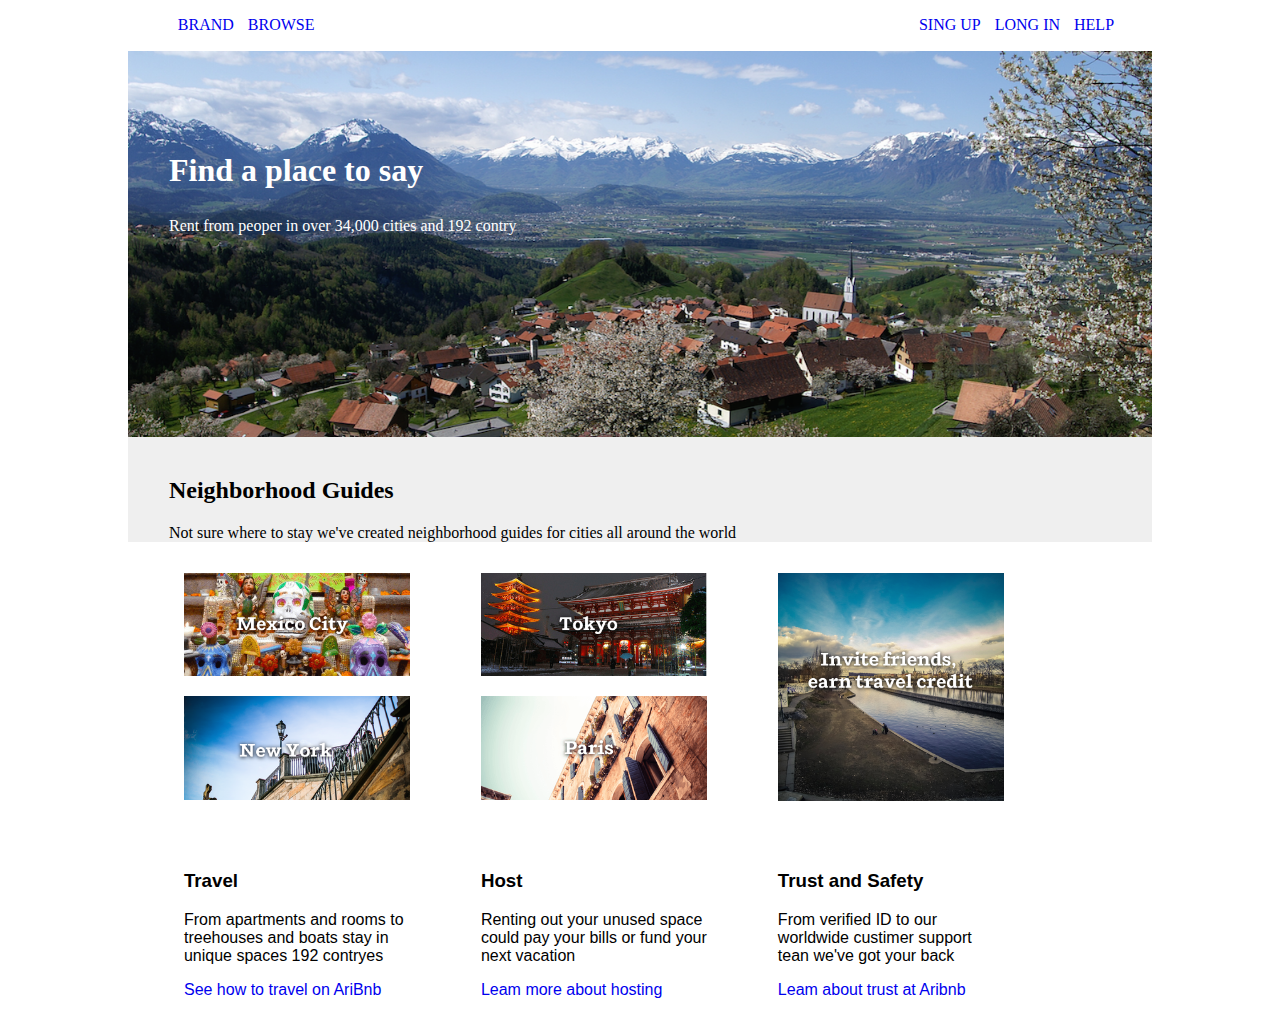
<file: index.html>
<!DOCTYPE html>
<html lang="en">
<head>
    <meta charset="UTF-8">
     <meta name="decription" content="Tokyo , Mexico,Paris,New York là những thành phố được nhiều người chọn đi du lịch">
    <meta name="viewport" content="width=device-width, initial-scale=1.0">
    <link rel="stylesheet"  href="css/style.css" type="text/css">
    <link rel="stylesheet"  href="css/mobile.css" type="text/css">
    <link rel="stylesheet"  href="css/tablet.css" type="text/css">
    <!-- Global site tag (gtag.js) - Google Analytics -->
<script async src="https://www.googletagmanager.com/gtag/js?id=G-YB0PD18R6B"></script>
<script>
  window.dataLayer = window.dataLayer || [];
  function gtag(){dataLayer.push(arguments);}
  gtag('js', new Date());

  gtag('config', 'G-YB0PD18R6B');
</script>
    <title>trang web dau tien</title>
</head>
<body>
    <div id="menu">
        <ul>
        <li> <a href="index.html">BRAND</a></li>
        <li> <a href="gioithieu.html">BROWSE</a></li>
        <li > <a href="singup.html">SING UP</a></li>
        <li > <a href="longin.html">LONG IN</a></li>
        <li > <a href="help.html">HELP</a></li>
        </ul>   
    </div>
    <div id="banner">
        <img src="images/lodging.png">
        <h1>Find a place to say</h1>
        <p>Rent from peoper in over 34,000 cities and 192 contry</p>
    </div>
    <div id="main-content">
        <h2 >Neighborhood Guides</h2>
        <p> Not sure where to stay we've created neighborhood guides for cities all around the world</p>
    
            <div id="table-img">
                <div class="col col-1">
                    <img src="images/mexico-city.png" alt="Mexico">
                    <img src="images/ny.png" alt="New York">
                </div>
                <div class="col col-2">
                    <img src="images/tokyo.png" alt="Tokyo">
                    <img src="images/paris.png" alt="Pari" >
                </div>
                <div class="col col-3">
                    <img src="images/invite.png" alt="Invite">
                </div>
            
            </div>
    </div>
<div id="footer">
<div class="col col-1">
    <h3> Travel</h3>
    <p>From apartments and rooms to treehouses and boats stay in unique spaces 192 contryes</p>
    <a href="#" >See how to travel on AriBnb</a>
</div>
<div class="col col-2">
    <h3>Host </h3>
    <p>Renting out your unused space could pay your bills or fund your next vacation</p>
    <a href="#" >Leam more about hosting</a>
</div>
<div class="col col-3">
    <h3>Trust and Safety </h3>
    <p>From verified ID to our worldwide custimer support tean we've got  your back</p>
    <a href="#" > Leam about trust at Aribnb</a>
</div>
</div>
    
</body>
</html>
</file>
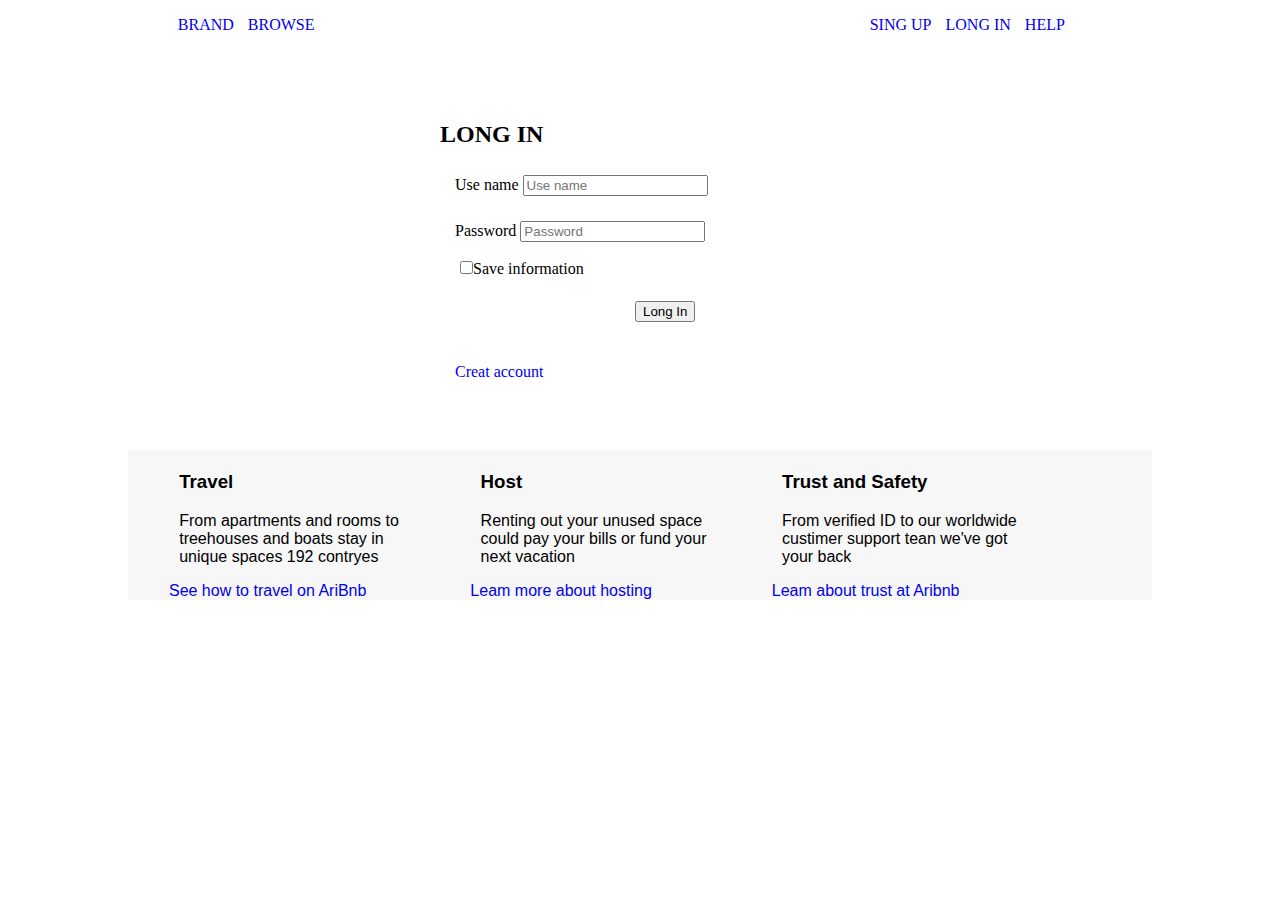
<file: longin.html>
<!DOCTYPE html>
<html lang="en">
<head>
    <meta charset="UTF-8">
    <meta name="viewport" content="width=device-width, initial-scale=1.0">
    <link rel="stylesheet"  href="css/longin.css" type="text/css">
    <title>trang web dau tien</title>
</head>
<body>
    <div id="menu">
        <ul>
        <li> <a href="gioithieu.html">BRAND</a></li>
        <li> <a href="sanpham.html">BROWSE</a></li>
        <li > <a href="singup.html">SING UP</a></li>
        <li > <a href="longin.html">LONG IN</a></li>
        <li > <a href="help.html">HELP</a></li>
        </ul>
    </div>
    <section>
        <div class="longin-container">
            <div class="form">
                <h2>LONG IN</h2>
                <form action="">
                    <div class="input-form">
                        <span>Use name</span>
                        <input type="text" placeholder="Use name">
                    </div>
                    <div class="input-form">
                        <span>Password</span>
                        <input type="password" placeholder="Password">
                    </div>
                    <div class="nho-dang-nhap">
                        <label><input type="checkbox" name="" style="margin-left: 5%;">Save information</label>
                    </div>
                    <div class="input-form">
                        <input type="submit" value="Long In" style="margin-left: 45%;">
                    </div>
                    <div class="input-form">
                        <p><a href="#" style="text-decoration: none;">Creat account</a></p>
                    </div>
                </form>
        </div>
        <!--Kết Thúc Phần Nội Dung-->
    </section>
<div id="footer">
<div class="col col-1">
    <h3> Travel</h3>
    <p>From apartments and rooms to treehouses and boats stay in unique spaces 192 contryes</p>
    <a href="#" >See how to travel on AriBnb</a>
</div>
<div class="col col-2">
    <h3>Host </h3>
    <p>Renting out your unused space could pay your bills or fund your next vacation</p>
    <a href="#" >Leam more about hosting</a>
</div>
<div class="col col-3">
    <h3>Trust and Safety </h3>
    <p>From verified ID to our worldwide custimer support tean we've got  your back</p>
    <a href="#" > Leam about trust at Aribnb</a>
</div>
</div>
    
</body>
</html>
</file>
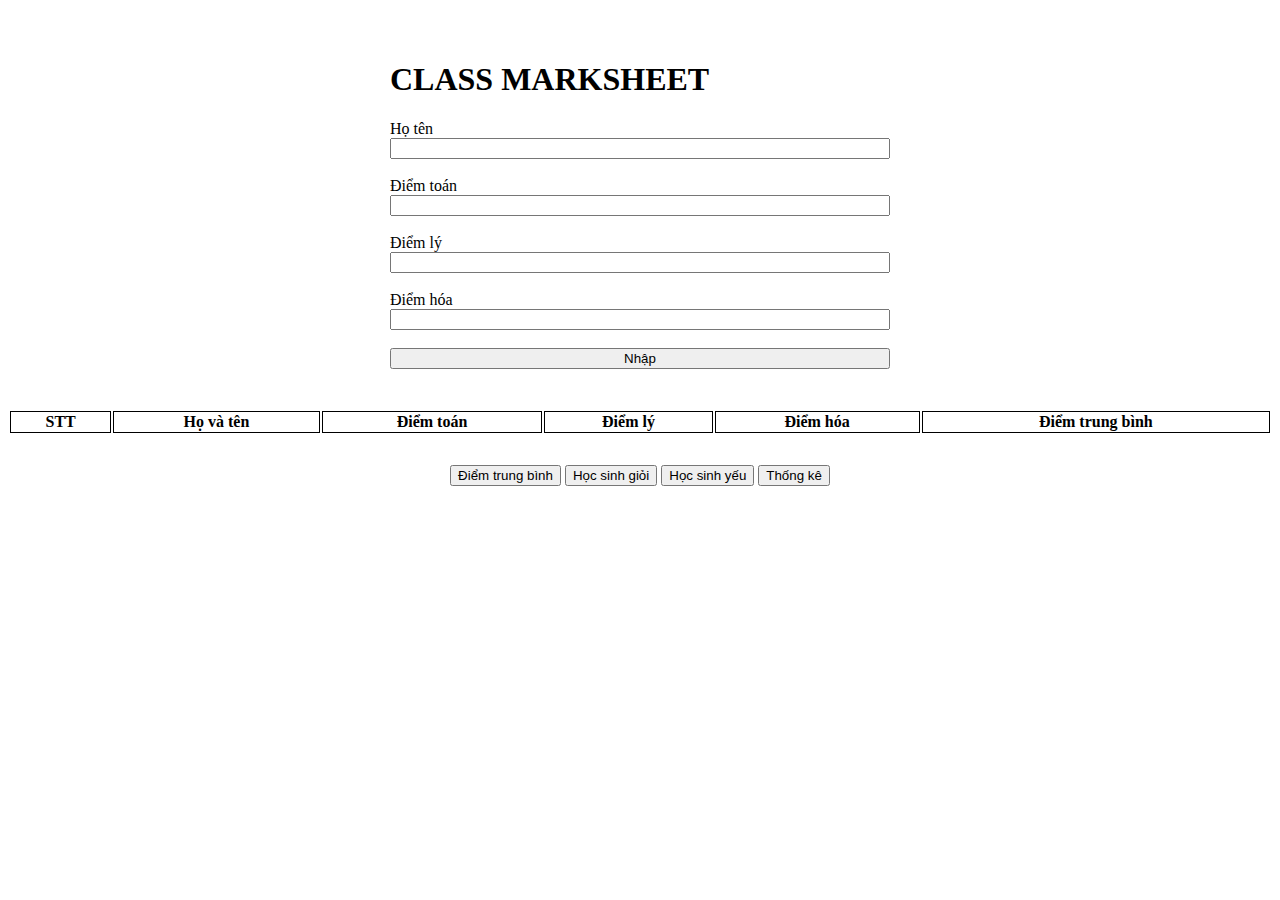
<file: pro2javascript.html>
<!DOCTYPE html>
<html lang="en">
<head>
    <meta charset="UTF-8">
    <meta http-equiv="X-UA-Compatible" content="IE=edge">
    <meta name="viewport" content="width=device-width, initial-scale=1.0">
    <title>Document</title>
    <style>
        form {
            display: flex;
            flex-direction: column;
            justify-content: center;
            width: 100%;
            max-width: 500px;
            margin: 20px auto;
            padding: 20px;
            border: 40px;
        }
         th , td{
            border: solid 1px black;
            text-align: center;
        }
        div{
            text-align: center; 
            margin: 20px auto;
            padding: 10px;
        }
        table{
            width:100%;
            text-align: center;
        }
        @media (max-width : 740px){
            table{
                margin-left: 5%;
            }
        }
        @media (min-width:768px) and (max-width:1024px) {
            table {
                width: 90%;
                margin-left: 3%;
            }
        }
    </style>
</head>
<body>
    <form id="frm" name="frm">
    <h1>CLASS MARKSHEET</h1>
    Họ tên <input type="text" id="hoten" value=""> <br>
    Điểm toán <input type="text" id="toan" value=""><br>
    Điểm lý <input type="text" id="ly" value=""><br>
    Điểm hóa <input type="text" id="hoa" value=""><br>
    <button type="button" onclick="nhap()">Nhập</button>
</form>
<table id="bang" >
<tr>
    <th id="stt">STT</th>
    <th id="name">Họ và tên</th>
    <th id="math">Điểm toán</th>
    <th id="physical">Điểm lý</th>
    <th id="chemistry">Điểm hóa</th>
    <th id="diemtrungbinh">Điểm trung bình</th>
</tr>
</table>
<div >
<button type="button" onclick="trungbinh()">Điểm trung bình</button>
<button type="button" onclick="gioi()">Học sinh giỏi</button>
<button type="button" onclick="yeu()">Học sinh yếu</button>
<button type="button" onclick="thongke()">Thống kê</button>

<p id="hocsinhgioi"></p>
<p id="hocsinhkha"></p>
<p id="hocsinhtrungbinh"></p>
<p id="hocsinhyeu"></p>

</div>
<script type="text/javascript">
    var stt = 0; 
    var testScore = { 
                name: "",
                math: 0,
                physical: 0,
                chemistry: 0
 };  

    function nhap(){
       
        name=document.getElementById("hoten").value ;
        //document.getElementById("name").value;
        math=document.getElementById("toan").value ;
        //document.getElementById("math").value  ;
        physical=document.getElementById("ly").value ;
        //document.getElementById("physical").value ;
        chemistry=document.getElementById("hoa").value ;
        //document.getElementById("chemistry").value ;

         document.getElementById("frm").reset(); //reset lại form
        //thêm các dòng mới khi thực hiện click
        var table = document.getElementById("bang");
        var row = table.insertRow();
        var cell0 = row.insertCell() ;
        var cell1 = row.insertCell();
        var cell2 = row.insertCell();
        var cell3 = row.insertCell();
        var cell4 = row.insertCell();
        var cell5 = row.insertCell();

        stt++;
        cell0.innerHTML=stt  ; //số thứ tự
        cell1.innerHTML=(name);
        cell2.innerHTML=(math) ;
        cell3.innerHTML=(physical) ;
        cell4.innerHTML=(chemistry) ;
        cell5.innerHTML=" ? " ;
    }
    function trungbinh(){
        var dtb = 0 ;
    
        var table = document.getElementById("bang");
        for( var i = 1 ; row=table.rows[i] ; i++){
        //lấy  giá trị theo từng cột.
         math = parseFloat(row.cells[2].innerHTML) ;
         physical = parseFloat(row.cells[3].innerHTML);
         chemistry = parseFloat(row.cells[4].innerHTML);
        dtb = (math + physical + chemistry) / 3 ;
        row.cells[5].innerHTML= dtb ;
        }
    }
    function gioi(){
        var table= document.getElementById("bang");
        for(var i=1 ; row = table.rows[i] ; i++){
            var dtb =parseFloat(row.cells[5].innerHTML) ;
            if(dtb >= 8.0){
                row.style.backgroundColor ="red";
            }
        }
    }
    function yeu(){
        var table = document.getElementById("bang");
        for(var i=1 ; row = table.rows[i] ; i++){
            var dtb = parseFloat(row.cells[5].innerHTML);
            if(dtb <= 5.0){
                row.style.backgroundColor ="green";
            }
        }
    }
    function thongke(){
        var count= 0;var count1 = 0 ; var count2=0 ;var count3 = 0; //các biến đếm.
        var table = document.getElementById("bang");
        for(var i=1 ; row = table.rows[i] ; i++){
            var dtb = parseFloat(row.cells [5].innerHTML);
            if(dtb >=8.0 ){ 
                count+=1 ;
                document.getElementById("hocsinhgioi").innerHTML="Học sinh giỏi :" + count;
            }
            if(dtb>=6.5 && dtb<=8.0){ //var count1= 0;
                count1+=1 ;
                document.getElementById("hocsinhkha").innerHTML="Học sinh khá :" + count1;
            }
            if(dtb<=6.5 && dtb>=5.0){ // var count2= 0;
                count2+=1 ;
                document.getElementById("hocsinhtrungbinh").innerHTML="Học sinh trung bình :" + count2;
            }
            if(dtb<5.0){ //var count3= 0;
                count3 +=1 ;
                document.getElementById("hocsinhyeu").innerHTML="Học sinh yếu :" + count3;
            }
        }
    }
</script>
</body>
</html>
</file>
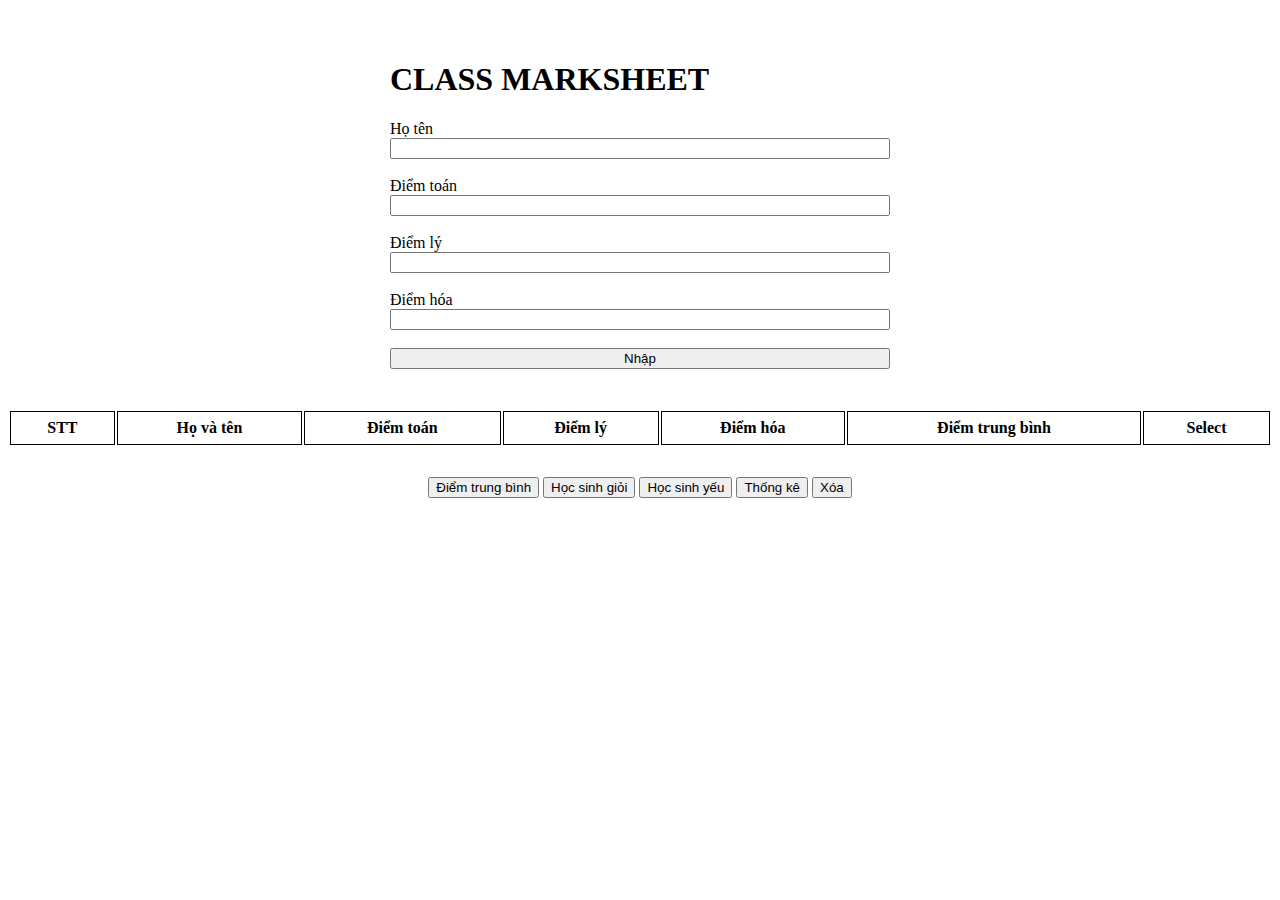
<file: pro3javascript.html>
<!DOCTYPE html>
<html lang="en">
<head>
    <meta charset="UTF-8">
    <meta http-equiv="X-UA-Compatible" content="IE=edge">
    <meta name="viewport" content="width=device-width, initial-scale=1.0">
    <script src="https://ajax.googleapis.com/ajax/libs/jquery/3.5.1/jquery.min.js"></script>
    <title>Document</title>
    <style>
        form {
            display: flex;
            flex-direction: column;
            justify-content: center;
            width: 100%;
            max-width: 500px;
            margin: 20px auto;
            padding: 20px;
            border: 40px;
        }
        div{
            text-align: center; 
            margin: 20px auto;
            padding: 10px;
        }
        table{
            width:100%;
            text-align: center;
        }
         th , td{
            border: solid 1px black;
            text-align: center;
            padding: 7px;
        }
        @media (max-width : 740px){
            table{
                margin-left: 5%;
            }
        }
        @media (min-width:768px) and (max-width:1024px) {
            table {
                width: 90%;
                margin-left: 3%;
            }
        }
    </style>
</head>
<body>
    <form id="frm" name="frm">
        <h1>CLASS MARKSHEET</h1>
        Họ tên <input type="text" id="hoten" value=""> <br>
        Điểm toán <input type="text" id="toan" value=""><br>
        Điểm lý <input type="text" id="ly" value=""><br>
        Điểm hóa <input type="text" id="hoa" value=""><br>
        <button id="btnNhap" type="button" >Nhập</button>
    </form>
    <table id="bang" >
    <tr>
        <th id="stt">STT</th>
        <th id="name">Họ và tên</th>
        <th id="math">Điểm toán</th>
        <th id="physical">Điểm lý</th>
        <th id="chemistry">Điểm hóa</th>
        <th id="diemtrungbinh">Điểm trung bình</th>
        <th>Select</th>
    </tr>
    </table>
    <div id="myDiv" >
    <button type="button" id="btnTrungBinh">Điểm trung bình</button>
    <button type="button" id="btnGioi">Học sinh giỏi</button>
    <button type="button" id="btnYeu">Học sinh yếu</button>
    <button type="button" id="btnThongKe">Thống kê</button>
    <button type="button" id="btnXoa">Xóa</button>
    <p id="hocsinhgioi"></p>
    <p id="hocsinhkha"></p>
    <p id="hocsinhtrungbinh"></p>
    <p id="hocsinhyeu"></p>
    
    </div>
    <script>
        $(document).ready(function(){
            var stt = 0 ;
            var testScore ={
                name : "",
                math : 0 ,
                physical : 0 ,
                chemistry : 0
            };
            $("#btnNhap").click(function(){
                //alert("hi")
                name = $("#hoten").val();
                math = $("#toan").val();
                physical = $("#ly").val();
                chemistry =$("#hoa").val();
                $("form")[0].reset();   //reset form

                stt++ ;
                $("#bang").append("<tr><td>"+stt+"</td><td>"+name+"</td><td>"+math+"</td><td>"+physical+"</td><td>"+chemistry+"</td><td>"+"?"+"</td><td><input type='checkbox' name='record'></td></tr>");
            });
            $("#btnTrungBinh").click(function(){
                $("#bang").find("tr").not(":first").each(function(){ //duyệt qua các dòng (tr).bỏ qua dòng đầu tiên
                    math = $(this).find("td").eq(2).html();           //chọn thẻ phần tử(eq) thứ n 
                    physical=$(this).find("td").eq(3).html();
                    chemistry= $(this).find("td").eq(4).html();
                    var dtb = ((parseFloat(math)+parseFloat(physical)+parseFloat(chemistry))/3).toFixed(2);
                    $(this).find("td").eq(5).html(dtb)

                });
            //     $("#bang").find("tr").not(":first").each(function(){
            //       // if($(this).html() != $("tr:first").html()){
            //         math = $(this).children("td:nth-child(2)").html() ;
            //         physical = $(this).children("td:nth-child(3)").html() ;
            //         chemistry = $(this).children("td:nth-child(4)").html() ;
                   
            //        var dtb= ((parseFloat(math) + parseFloat(physical) + parseFloat(chemistry))/3).toFixed(2) ;
            //         // console.log(dtb)
            //        $(this).children("td:last-child()").html(dtb);
           
            });
            $("#btnGioi").click(function(){
                $("#bang").find("tr").not(":first").each(function(){
                    if($(this).find("td").eq(5).html() >= 8.0){
                        $(this).css("background-color", "red");
                    }
                });
            });
            $("#btnYeu").click(function(){
                $("#bang").find("tr").not(":first").each(function(){
                    if($(this).find("td").eq(5).html() <=5.0){
                        $(this).css("background-color","green");
                    }
                });
            });
            $("#btnThongKe").click(function(){ 
                
                var count = 0 ; var count1 = 0 ; var count2 = 0 ; var count3 = 0 ;
                $("#bang").find("tr").not(":first").each(function(){
                     var dtb = parseFloat($(this).find("td").eq(5).html());
                   if (dtb >= 8.0){
                       count ++ ;
                     $("#hocsinhgioi").html("Học sinh giỏi :"+count);
                   }
                   if(dtb>=6.5 && dtb <=8.0){
                       count1 ++;
                       $("#hocsinhkha").html("Học sinh khá :"+count1);
                   }
                   if(dtb>=5.0 && dtb <= 6.5){
                       count2 ++;
                       $("#hocsinhtrungbinh").html("Học sinh trung bình :"+count2);
                   }
                   if( dtb <=5.0){
                       count3 ++;
                       $("#hocsinhyeu").html("Học sinh yếu :"+count3);
                   }
                });
            });
            $("#btnXoa").click(function(){
                 // Chọn và xóa dòng 
            $("table tr").find('input[name="record"]').each(function(){
                if($(this).is(":checked")){
                    $(this).parents("tr").remove(); //thẻ cha của checkbox bị xóa .
                    reset($("#myDiv"));
                }
            });
            });
        });
    </script>
</body>
</html>
</file>
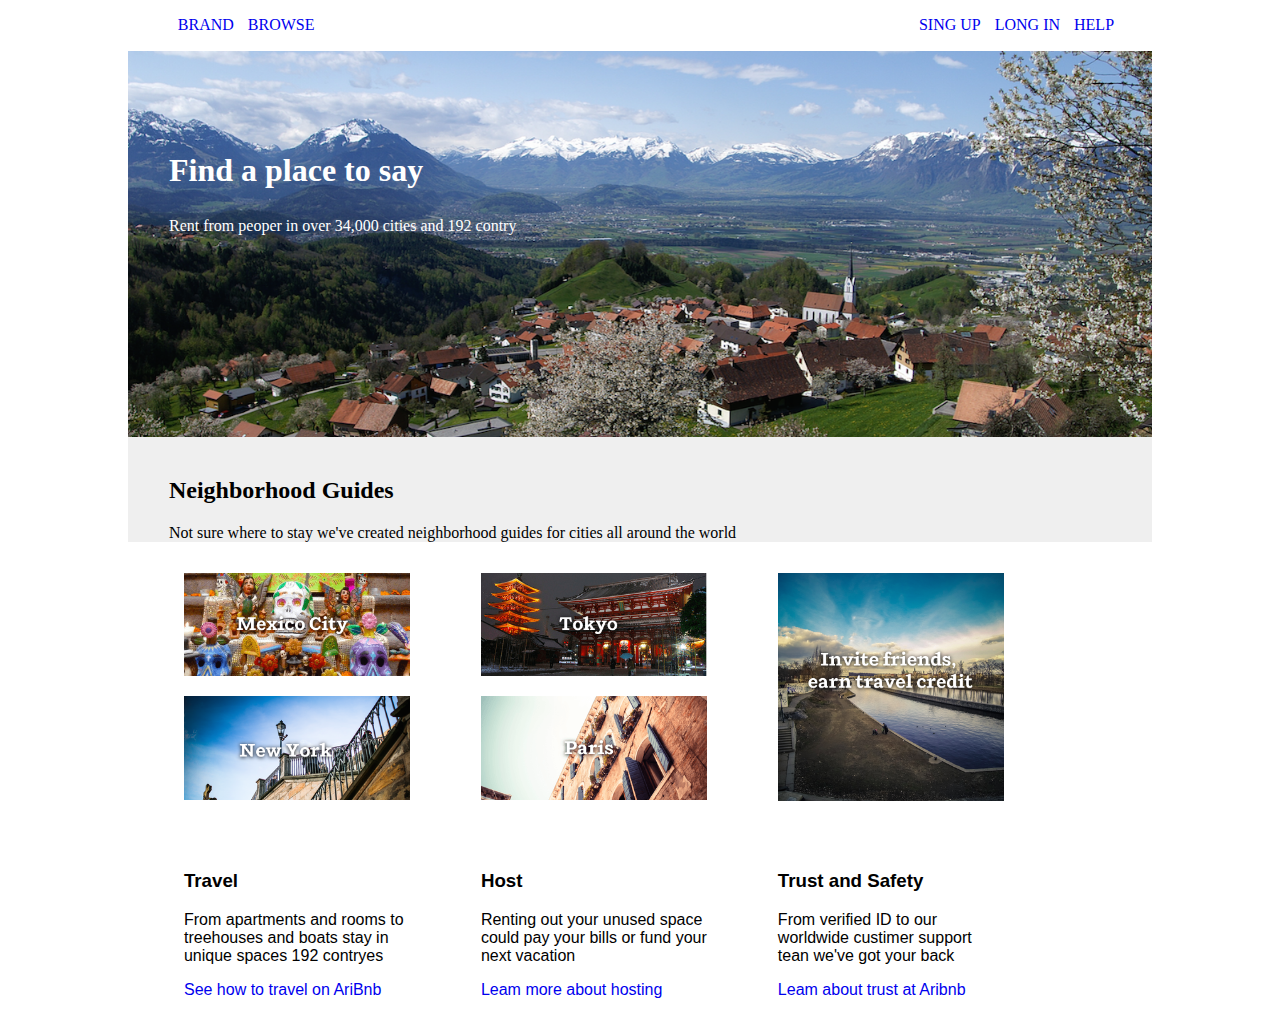
<file: project3.html>
<!DOCTYPE html>
<html lang="en">
<head>
    <meta charset="UTF-8">
     <meta name="decription" content="Tokyo , Mexico,Paris,New York là những thành phố được nhiều người chọn đi du lịch">
    <meta name="viewport" content="width=device-width, initial-scale=1.0">
    <link rel="stylesheet"  href="css/style.css" type="text/css">
    <link rel="stylesheet"  href="css/mobile.css" type="text/css">
    <link rel="stylesheet"  href="css/tablet.css" type="text/css">

    <title>trang web dau tien</title>
</head>
<body>
    <div id="menu">
        <ul>
        <li> <a href="project3.html">BRAND</a></li>
        <li> <a href="gioithieu.html">BROWSE</a></li>
        <li > <a href="singup.html">SING UP</a></li>
        <li > <a href="longin.html">LONG IN</a></li>
        <li > <a href="help.html">HELP</a></li>
        </ul>   
    </div>
    <div id="banner">
        <img src="images/lodging.png">
        <h1>Find a place to say</h1>
        <p>Rent from peoper in over 34,000 cities and 192 contry</p>
    </div>
    <div id="main-content">
        <h2 >Neighborhood Guides</h2>
        <p> Not sure where to stay we've created neighborhood guides for cities all around the world</p>
    
            <div id="table-img">
                <div class="col col-1">
                    <img src="images/mexico-city.png" alt="Mexico">
                    <img src="images/ny.png" alt="New York">
                </div>
                <div class="col col-2">
                    <img src="images/tokyo.png" alt="Tokyo">
                    <img src="images/paris.png" alt="Pari" >
                </div>
                <div class="col col-3">
                    <img src="images/invite.png" alt="Invite">
                </div>
            
            </div>
    </div>
<div id="footer">
<div class="col col-1">
    <h3> Travel</h3>
    <p>From apartments and rooms to treehouses and boats stay in unique spaces 192 contryes</p>
    <a href="#" >See how to travel on AriBnb</a>
</div>
<div class="col col-2">
    <h3>Host </h3>
    <p>Renting out your unused space could pay your bills or fund your next vacation</p>
    <a href="#" >Leam more about hosting</a>
</div>
<div class="col col-3">
    <h3>Trust and Safety </h3>
    <p>From verified ID to our worldwide custimer support tean we've got  your back</p>
    <a href="#" > Leam about trust at Aribnb</a>
</div>
</div>
    
</body>
</html>
</file>
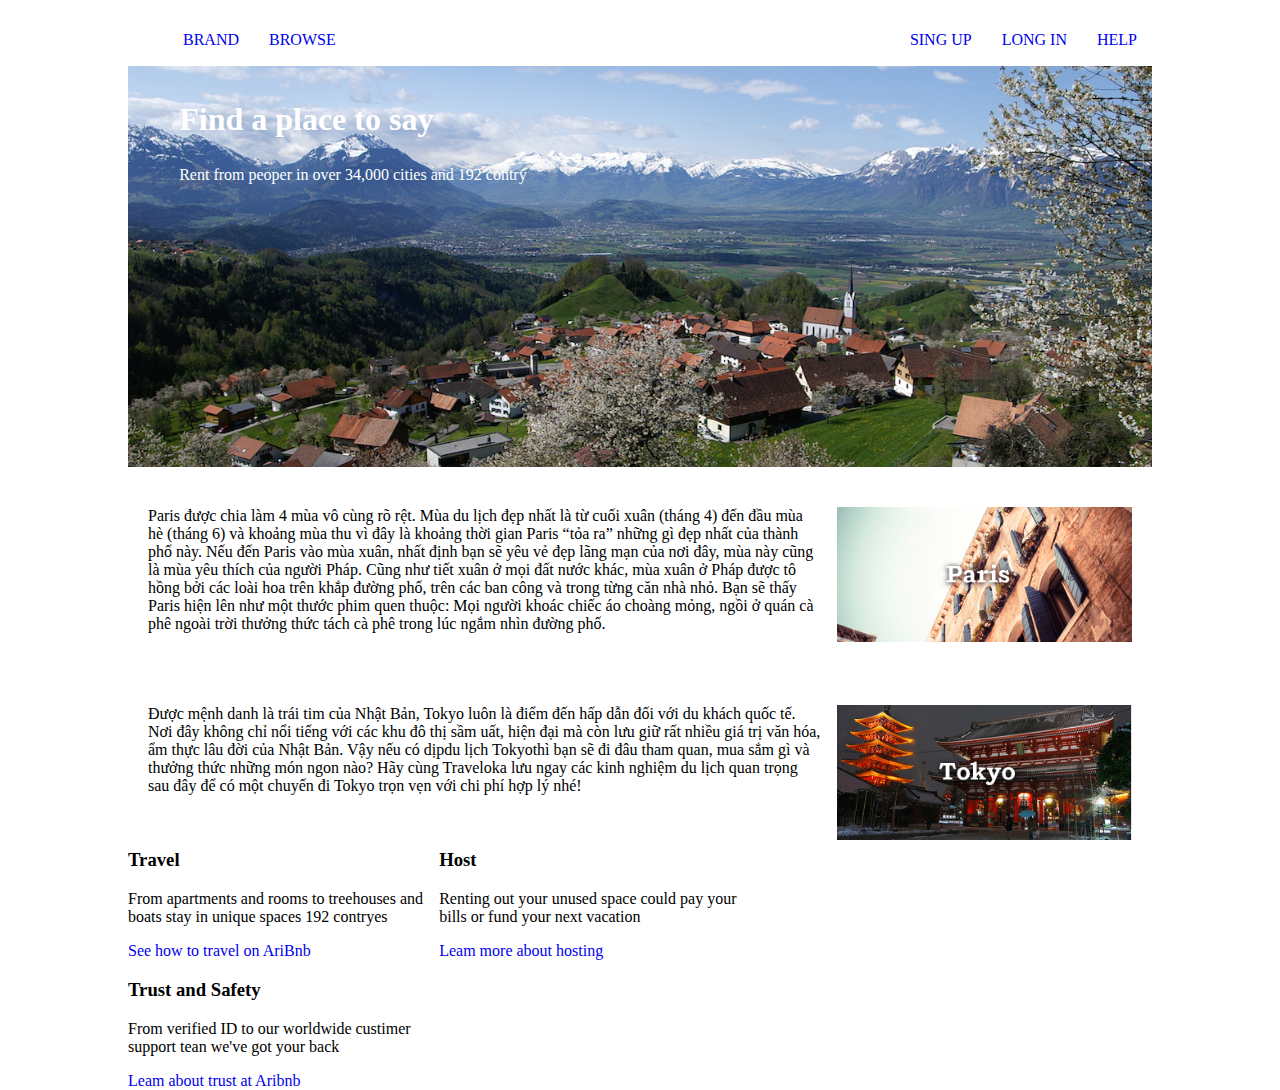
<file: sanpham.html>
<!DOCTYPE html>
<html>
<head>
    <meta charset='utf-8'>
    <meta http-equiv='X-UA-Compatible' content='IE=edge'>
    <title>gioi thieu san pham</title>
    <meta name='viewport' content='width=device-width, initial-scale=1'>
    <link rel='stylesheet' type='text/css' media='screen' href='css/gioithieu.css'>

</head>
<body>
    <header>
        <div class="menu-header">
            <ul class="nav-left">
                <li><a href="index.html">BRAND</a></li>
                <li><a href="sanpham.html">BROWSE</a></li> 
            </ul>
            <ul class="nav-right">
                <li><a href="help.html">HELP</a></li>
                <li><a href="longin.html">LONG IN</a></li>
                <li><a href="singup.html">SING UP</a></li>
           </ul>
        </div>
    </header>
    <section>
        <div id="main-content">
            <img src="images/lodging.png" alt="lodging">
            <h1>Find a place to say</h1>
            <p>Rent from peoper in over 34,000 cities and 192 contry</p>
        </div>
        <div id="brand-img">
            <div >
                  
                <p> <img src="images/paris.png" alt="paris"> Paris được chia làm 4 mùa vô cùng rõ rệt. Mùa du lịch đẹp nhất là từ cuối xuân (tháng 4) đến đầu mùa hè (tháng 6) và khoảng mùa thu vì đây là khoảng thời gian Paris “tỏa ra” những gì đẹp nhất của thành phố này.
                    Nếu đến Paris vào mùa xuân, nhất định bạn sẽ yêu vẻ đẹp lãng mạn của nơi đây, mùa này cũng là mùa yêu thích của người Pháp. Cũng như tiết xuân ở mọi đất nước khác, mùa xuân ở Pháp được tô hồng bởi các loài hoa trên khắp đường phố, trên các ban công và trong từng căn nhà nhỏ. Bạn sẽ thấy Paris hiện lên như một thước phim quen thuộc: Mọi người khoác chiếc áo choàng mỏng, ngồi ở quán cà phê ngoài trời thưởng thức tách cà phê trong lúc ngắm nhìn đường phố.</p>
            </div>
            <div>
                <p><img src="images/tokyo.png" alt="tokyo"> Được mệnh danh là trái tim của Nhật Bản, Tokyo luôn là điểm đến hấp dẫn đối với du khách quốc tế. Nơi đây không chỉ nổi tiếng với các khu đô thị sầm uất, hiện đại mà còn lưu giữ rất nhiều giá trị văn hóa, ẩm thực lâu đời của Nhật Bản. Vậy nếu có dịpdu lịch Tokyothì bạn sẽ đi đâu tham quan, mua sắm gì và thưởng thức những món ngon nào? Hãy cùng Traveloka lưu ngay các kinh nghiệm du lịch quan trọng sau đây để có một chuyến đi Tokyo trọn vẹn với chi phí hợp lý nhé!</p>
            </div>
        </div>
    </section>
    <footer>
        <div id="footer-container">
            <div class="col col-1">
                <h3>Travel</h3>
                <p>From apartments and rooms to treehouses and boats stay in unique spaces 192 contryes</p>
                <a href="#">See how to travel on AriBnb</a>
            </div>
            <div class="col col-2">
                <h3>Host</h3>
                <p>Renting out your unused space could pay your bills or fund your next vacation</p>
                <a href="#">Leam more about hosting</a>
            </div>
            <div class="col col-3">
                <h3>Trust and Safety</h3>
                <p>From verified ID to our worldwide custimer support tean we've got  your back</p>
                <a href="#">Leam about trust at Aribnb</a>
            </div>
        </div>
    </footer>
</body>
</html>
</file>
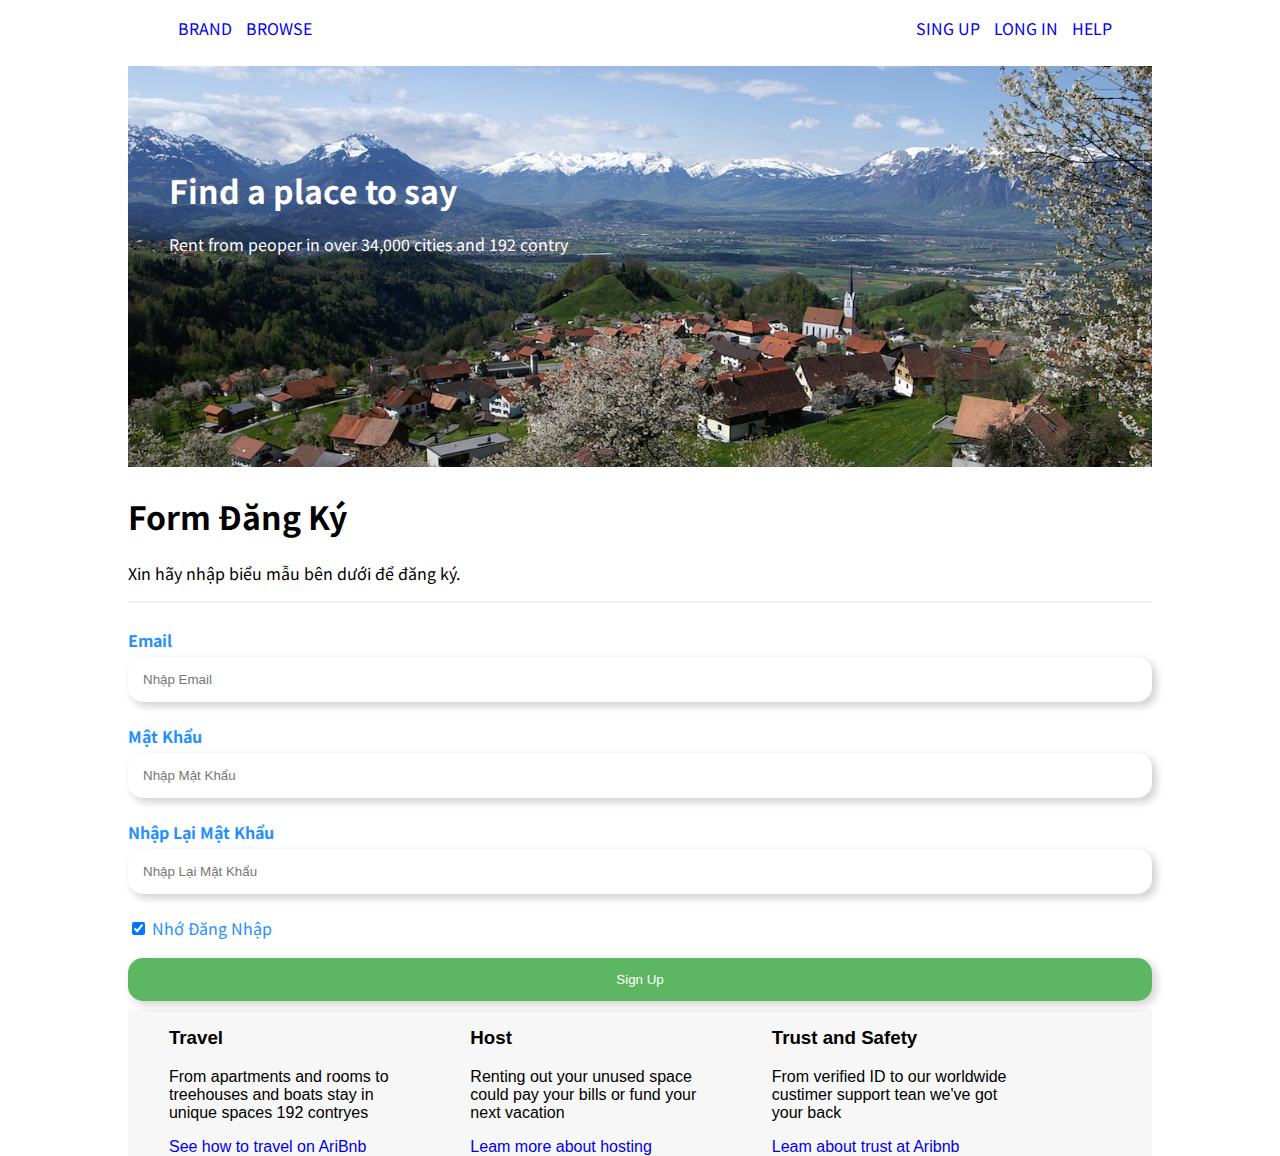
<file: singup.html>
<!DOCTYPE html>
<html lang="en">
<head>
    <meta charset="UTF-8">
    <meta name="viewport" content="width=device-width, initial-scale=1.0">
    <link rel="stylesheet"  href="css/singup.css" type="text/css">
    <!--<link rel="stylesheet"  href="css/mobile.css" type="text/css">
    <link rel="stylesheet"  href="css/tablet.css" type="text/css">
    -->
    <title>trang web dau tien</title>
</head>
<body>
    <div id="menu">
        <ul>
        <li> <a href="gioithieu.html">BRAND</a></li>
        <li> <a href="sanpham.html">BROWSE</a></li>
        <li > <a href="singup.html">SING UP</a></li>
        <li > <a href="longin.html">LONG IN</a></li>
        <li > <a href="help.html">HELP</a></li>
        </ul>   
    </div>
    <div id="banner">
        <img src="images/lodging.png">
        <h1>Find a place to say</h1>
        <p>Rent from peoper in over 34,000 cities and 192 contry</p>
    </div>
    <form>
        <div class="singup-container">
            <h1>Form Đăng Ký</h1>
            <p>Xin hãy nhập biểu mẫu bên dưới để đăng ký.</p>
            <hr>
           <label for="email"><b>Email</b></label>
            <input type="text" placeholder="Nhập Email" name="email" required>
           <label for="psw"><b>Mật Khẩu</b></label>
            <input type="password" placeholder="Nhập Mật Khẩu" name="psw" required>
           <label for="psw-repeat"><b>Nhập Lại Mật Khẩu</b></label>
            <input type="password" placeholder="Nhập Lại Mật Khẩu" name="psw-repeat" required>
           <label>
              <input type="checkbox" checked="checked" name="remember" style="margin-bottom:15px"> Nhớ Đăng Nhập
            </label>
           <div class="clearfix">
              <button type="submit" class="signupbtn">Sign Up</button>
            </div>
          </div>
    </form>
<div id="footer">
<div class="col col-1">
    <h3> Travel</h3>
    <p>From apartments and rooms to treehouses and boats stay in unique spaces 192 contryes</p>
    <a href="#" >See how to travel on AriBnb</a>
</div>
<div class="col col-2">
    <h3>Host </h3>
    <p>Renting out your unused space could pay your bills or fund your next vacation</p>
    <a href="#" >Leam more about hosting</a>
</div>
<div class="col col-3">
    <h3>Trust and Safety </h3>
    <p>From verified ID to our worldwide custimer support tean we've got  your back</p>
    <a href="#" > Leam about trust at Aribnb</a>
</div>
</div>
    
</body>
</html>
</file>
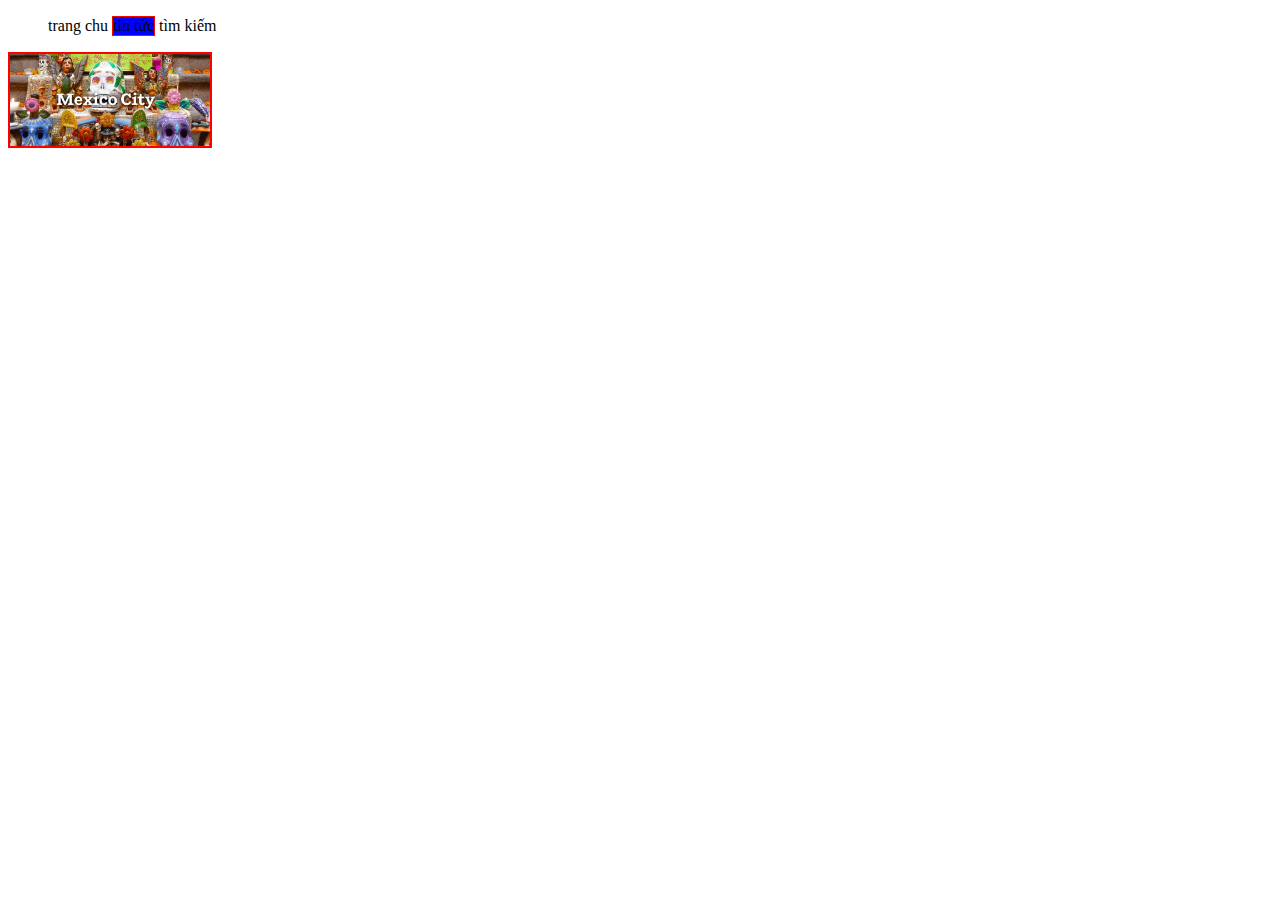
<file: thi.html>
<!DOCTYPE html>
<html lang="en">
<head>
    <meta charset="UTF-8">
    <meta http-equiv="X-UA-Compatible" content="IE=edge">
    <meta name="viewport" content="width=device-width, initial-scale=1.0">
    <title>Document</title>
    <style>
        li{
            display: inline-block;
        }
        .tintuc{
            border:solid 1px red;
            background-color: blue;
        }
        img{border:solid 2px red;
            width: 200px;
            height: auto;
            display: grid;

        }
    </style>
</head>
<body>
    <ul>
        <li>trang chu</li>
        <li class="tintuc"> tin tức </li>
        <li>tìm kiếm</li>
    </ul>
    <div id="anh">
        <img src="images/mexico-city.png" >
    </div>
</body>
</html>
</file>
<file: css/style.css>
@import url('https://fonts.googleapis.com/css2?family=Noto+Sans+JP&display=swap');
* {
    box-sizing: border-box;
  }
  .row::after {
    content: "";
    clear: both;
    display: table;
  }
  
  [class*="col-"] {
      flex: 30%;
    float: left;
    padding: 15px;
  }
  @media only screen and (min-width: 768px) {
    /* For desktop: */
    .col-1 {width: 8.33%;}
    .col-2 {width: 16.66%;}
    .col-3 {width: 25%;}
    .col-4 {width: 33.33%;}
    .col-5 {width: 41.66%;}
    .col-6 {width: 50%;}
    .col-7 {width: 58.33%;}
    .col-8 {width: 66.66%;}
    .col-9 {width: 75%;}
    .col-10 {width: 83.33%;}
    .col-11 {width: 91.66%;}
    .col-12 {width: 100%;}
  }  
body {
    width: 80%;
    height: auto;
    margin: auto;
    border: solid 1px;
    border: none;
}
#menu{
    width: 100%;
    height: 35px;
    border: solid 1px;
    border: none;
}
#menu ul li{
    display: inline;
    padding-right: 10px;}
#menu ul li:nth-child(1){
    margin-left: 1%;
}
#menu ul li:nth-child(2)
{
    margin-right: 60%;
}

#banner {
    width: 100%;
    height: auto;
    position: relative;
}
#banner h1 {
    position: absolute;
    top: 80px;
    left: 4%;
    color: white;
}
#banner p{
    position: absolute;
    top: 150px;
    left: 4%;
    color: white;
}
#banner img {
    width: 100%;
    height: auto;
}
#main-content {
    background-color: #efefef;
    position: relative;
   
}
#main-content h2{
    margin-left: 4%;
    margin-top: -19px;
    padding-top: 40px ;
}
#main-content p{
    margin-left: 4%;
}
.col{
    width: 25%;
    height: auto;
    margin-left: 4%;
}
#table-img div{
    display:inline;
}
#table-img div img{
    display:block;
    background-color: #efefef;
    width: 100%;
    height: auto;
    margin-bottom: 9%;
}
#footer{
    background-color: #f7f7f7;
    font-family: 'Trebuchet MS', 'Lucida Sans Unicode', 'Lucida Grande', 'Lucida Sans', Arial, sans-serif;
}
a{text-decoration: none;
}
</file>
<file: css/mobile.css>
/* moblie*/
 @media(max-width:740px)
 {  body{
     width: 100%;
 }
    #menu ul li{
        display: block;
        background-color: orangered;
    }
    #menu{
        overflow: hidden;
    }
    #table-img div{
        display: block;
    }
    #footer div{
        display: block;
    }
    .col{
        width: 100%;
        margin-left: 0%;
    }

 }
</file>
<file: css/tablet.css>
/* TABLET*/
@media (min-width:768px) and (max-width:1024px)
 {  body{
     width: 100%;
 }
    #menu ul li{
        display: block;
        background-color: orangered;
    }
    #menu{
        overflow: hidden;
    }
    #table-img div{
        display: block;
    }
    #footer div{
        display: block;
    }
    #table-img .col{
        width: 45%;
    }
    #footer .col{
        width: 100%;
    }
 }
</file>
<file: css/longin.css>
@import url('https://fonts.googleapis.com/css2?family=Noto+Sans+JP&display=swap');
body {
    width: 80%;
    height: 655px;
    margin: auto;
    border: solid 1px ;
    border:none
}
#menu{
    width: 100%;
    height: 50px;
    border: solid 1px ;
    border: none;
}
#menu ul li{
    display: inline;
    padding-right: 10px;}
#menu ul li:nth-child(1){
    margin-left: 1%;
}
#menu ul li:nth-child(2)
{
    margin-right: 55%;
}
.form{
    background-image: url('https://3.bp.blogspot.com/-jjKBbrkRmOs/UhWq2Q05-CI/AAAAAAAAED0/DoBHTOVpltg/s1600/anh-dong-dep-cho-may-tinh+(20).gif');
    display: flex;
    flex-direction: column;
    justify-content: center;
    width: 100%;
    max-width: 400px;
    margin: 20px auto;
    padding: 15px;
    border: 40px ;
    border-radius: 10%;
}
.longin-container{
    width: 100%;
    margin-left: auto;
    margin-right: auto;
    max-width: 1000px;
}
.h2{
    font-size: 20px;
    margin-left: 55%;
    margin-bottom: 30px;
    
}
.input-form{
    margin-bottom: 10px;
}
.input-form{
    padding: 7.5px 15px;
    width: 100%;
    outline: none;
}
a{
    text-decoration: none;
}
#footer h3{
    margin-left: 4%;
    margin-top: -19px;
    padding-top: 40px ;
}
#footer p{
    margin-left: 4%;}
.col{
        display: inline-block;
        width: 25%;
        height: auto;
        margin-left: 4%;
    }
#footer{
    background-color: #f7f7f7;
    font-family: 'Trebuchet MS', 'Lucida Sans Unicode', 'Lucida Grande', 'Lucida Sans', Arial, sans-serif;
}
[type='checkbox']{
    margin: 0px 0px 20px 0px;
}
@media (max-width:740px){
    [class*="col-"]{
        width: 100%;
    }
    #menu ul li:nth-child{
        display: -webkit-inline-box;
    }
}
@media (min-width:768px)and(max-width:1024px) {
    #footer .col{
        width: 100%;
    }
}
</file>
<file: css/gioithieu.css>
@import url('https://fonts.googleapis.com/css2?family=Noto+Sans+JP&display=swap');
*{box-sizing: border-box;}
body{
    width: 80%;
    height: auto;
    margin: auto;
}
.menu-header{
    width: 100%;
    height: 50px;
}
.nav-left li{
    display: inline;
    float: left;
    padding: 15px;
}
.nav-right li{
    display: inline;
    float: right;
    padding: 15px;
}
#menu li:hover{
    background-color: black;
    margin-top: 10px;
}
#main-content img{
    width: 100%;
    height: 30%;
}
#main-content h1{
    position: absolute;
    top: 80px;
    margin-left: 4%;
    color: white;
}
#main-content p{
    position: absolute;
    top: 150px;
    margin-left: 4%;
    color: white;
}
#brand-img div {
    display:block ;
    background-color: white;
    padding: 20px;
    width: 100%;
    height: auto;
}
#brand-img img{
    float: right;
    width: 30%;
    height: auto;
    margin-left: 15px;
}
#brand p{
    margin-left: 4%;
}
.col{
    display: inline-block;
    position: relative;
    width: 30%;
    height: auto;
}

a{
    text-decoration: none;
}
@media (min-width:768px) and (max-width:1024px){
    body{
        width: 100%;
    }
    #footer-container .col {
        display: block;
        width: 100%;
        margin-left: 4%;
    }
}
@media(max-width:740px){
    [class*="col-"]
    {width: 100%;}
}
</file>
<file: css/singup.css>
@import url('https://fonts.googleapis.com/css2?family=Noto+Sans+JP&display=swap');
 * {box-sizing: border-box}
 body {
    width: 80%;
    height: auto;
    margin: auto;
    border: none;
    font-family: 'Noto Sans JP', sans-serif;
}
#menu{
    width: 100%;
    height: 50px;
    border: solid 1px;
    border: none;
}
#menu ul li{
    display: inline;
    padding-right: 10px;}
#menu ul li:nth-child(1){
    margin-left: 1%;
}
#menu ul li:nth-child(2)
{
    margin-right: 60%;
}

#banner {
    width: 100%;
    height: auto;
    position: relative;
}
#banner h1 {
    position: absolute;
    top: 80px;
    left: 4%;
    color: white;
}
#banner p{
    position: absolute;
    top: 150px;
    left: 4%;
    color: white;
}
#banner img {
    width: 100%;
    height: 35%;
}
 #singup-container h1, label{
   color: DodgerBlue;
 }
   input[type=text], input[type=password] {
   width: 100%;
   padding: 15px;
   margin: 5px 0 22px 0;
   display: inline-block;
   border: none;
   width:100%;
   resize: vertical;
   padding:15px;
   border-radius:15px;
   border:0;
   box-shadow:4px 4px 10px rgba(0,0,0,0.2);
 }
input[type=text]:focus, input[type=password]:focus {
   outline: none;
 }
hr {
   border: 1px solid #f1f1f1;
   margin-bottom: 25px;
 }
button {
   background-color: #4CAF50;
   color: white;
   padding: 14px 20px;
   margin: 8px 0;
   border: none;
   cursor: pointer;
   width: 100%;
   opacity: 0.9;
 }
button:hover {
   opacity:1;
 }
.cancelbtn {
   padding: 14px 20px;
   background-color: #f44336;
 }
.signupbtn {
   float: left;
   width: 100%;
   border-radius:15px;
   border:0;
   box-shadow:4px 4px 10px rgba(0,0,0,0.2);
 }
.container {
   padding: 16px;
 }
.clearfix::after {
   content: "";
   clear: both;
   display: table;
 }
 .col{
     display: inline-block;
    width: 25%;
    height: auto;
    margin-left: 4%;
}
#footer{
    background-color: #f7f7f7;
    font-family: 'Trebuchet MS', 'Lucida Sans Unicode', 'Lucida Grande', 'Lucida Sans', Arial, sans-serif;
}
a{text-decoration: none;
}
@media (max-width:740px) {
  [class*="col-"]{width: 100%;}
  #banner h1,#banner p{
    display: none;
  }
}
@media (min-width:768px)and (max-width:1024px) {
  #banner h1, #banner p{
    display: none;
  }
  #footer .col{
    width: 100%;
  }
}
</file>
